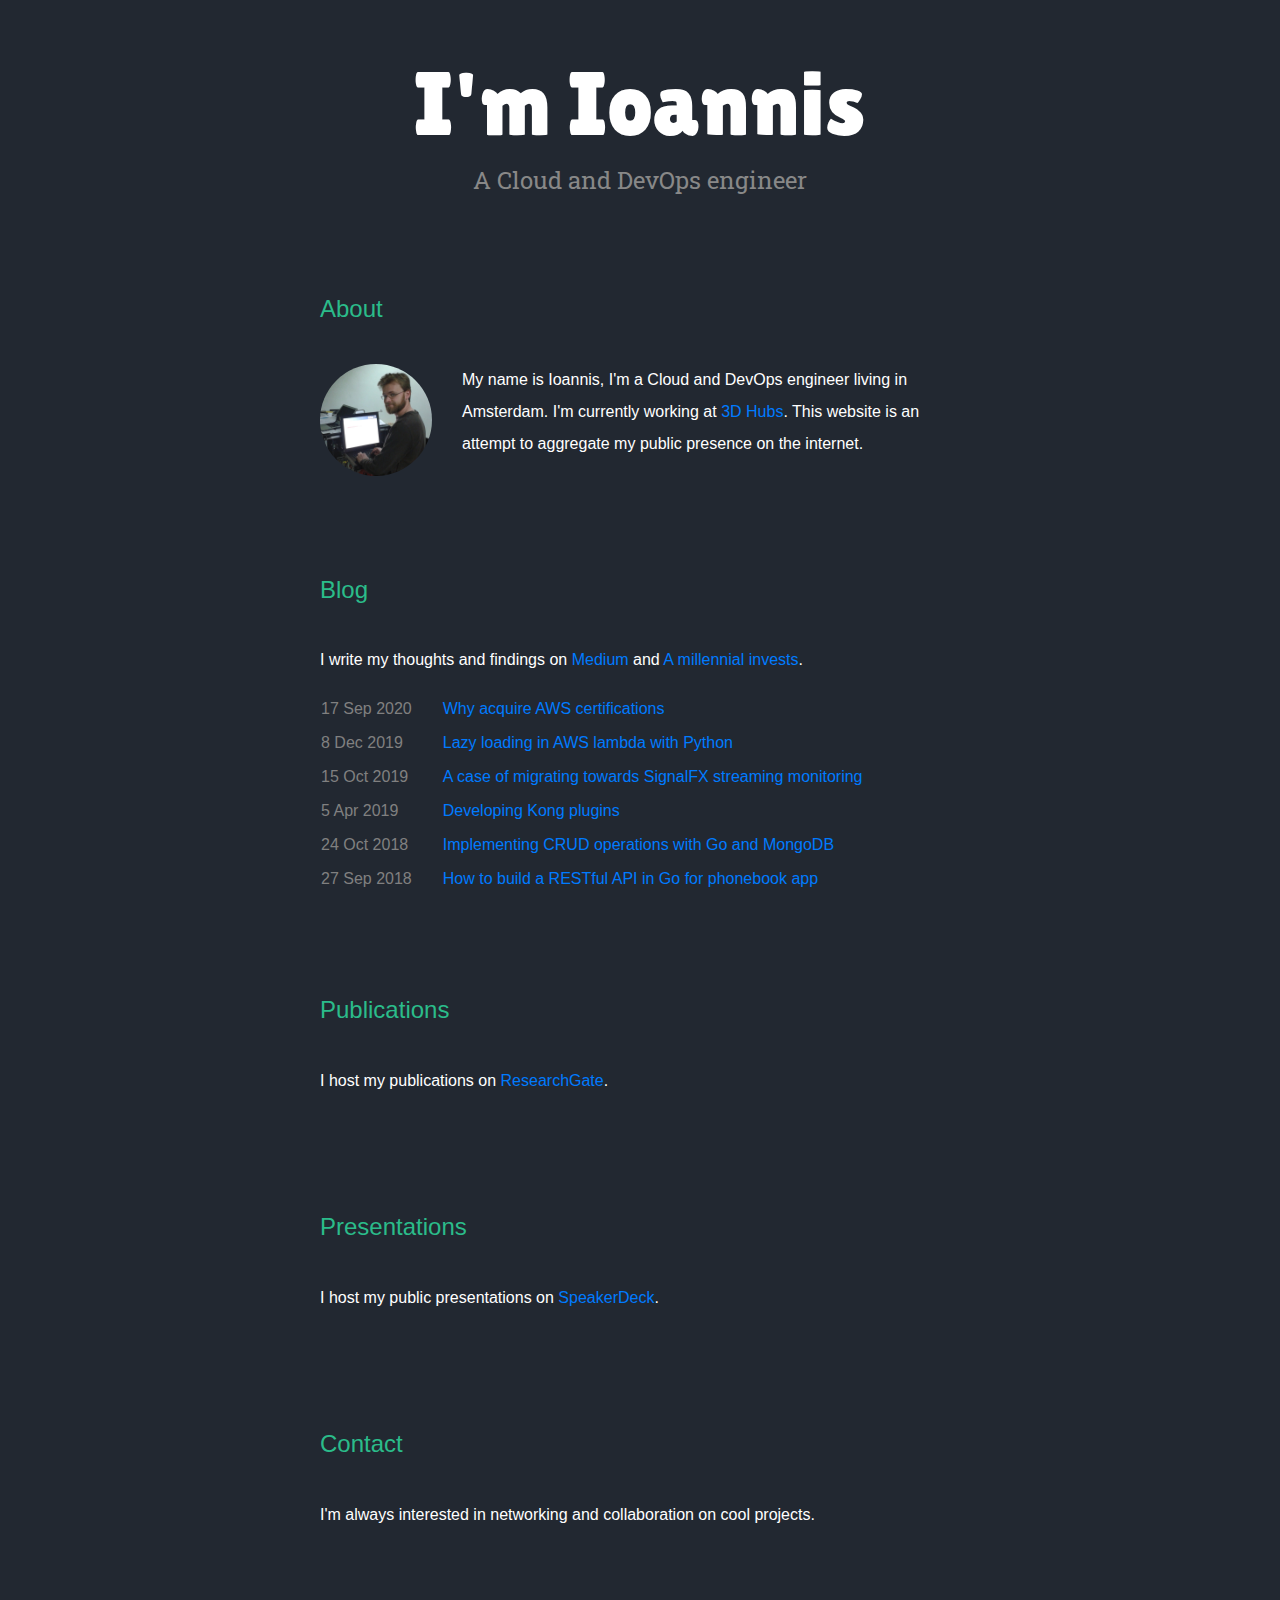
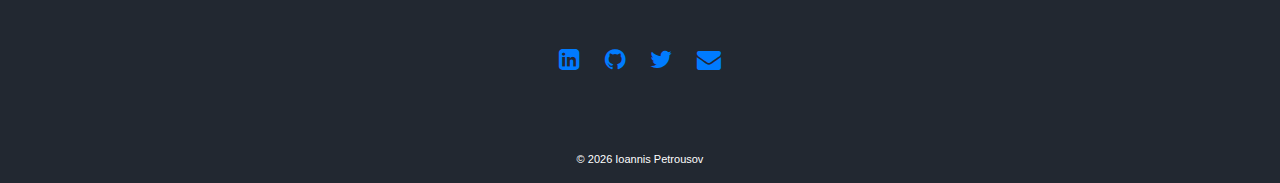
<file: index.html>
<!DOCTYPE html>
<html lang="en" dir="ltr">

<head>
  <!-- Global site tag (gtag.js) - Google Analytics -->
  <script async src="https://www.googletagmanager.com/gtag/js?id=UA-179541720-1"></script>
  <script>
    window.dataLayer = window.dataLayer || [];
    function gtag() {
      dataLayer.push(arguments);
    }
    gtag('js', new Date());
    gtag('config', 'UA-179541720-1');
  </script>

  <meta charset="utf-8">
  <meta name="viewport" content="width=device-width, initial-scale=1, shrink-to-fit=no">
  <link rel="stylesheet" href="https://stackpath.bootstrapcdn.com/bootstrap/4.5.2/css/bootstrap.min.css" integrity="sha384-JcKb8q3iqJ61gNV9KGb8thSsNjpSL0n8PARn9HuZOnIxN0hoP+VmmDGMN5t9UJ0Z" crossorigin="anonymous">
  <link href="https://fonts.googleapis.com/css2?family=Lilita+One&family=Long+Cang&family=Roboto+Slab&display=swap" rel="stylesheet">
  <link rel="stylesheet" href="https://cdnjs.cloudflare.com/ajax/libs/font-awesome/4.7.0/css/font-awesome.min.css">
  <link rel="stylesheet" href="css/style.css">
  <link rel="icon" href="favicon/favicon.ico">

  <title>Ioannis - Personal Website & Blog</title>
</head>

<body>

  <div class="top-container">
    <h1>I'm Ioannis</h1>
    <h2>A Cloud and DevOps engineer</h2>
  </div>


  <div class="section-style">
    <h4>About</h4>
    <img class="ioannis-image" src="images/ioannis.jpg" alt="">
    <p>
      My name is Ioannis, I'm a Cloud and DevOps engineer living in Amsterdam.
      I'm currently working at <a href="https://www.3dhubs.com/">3D Hubs</a>.
      This website is an attempt to aggregate my public presence on the internet.
    </p>
  </div>

  <div class="section-style">
    <h4>Blog</h4>
    <p>
      I write my thoughts and findings on 
      <a href="https://medium.com/@petrousov">Medium</a>
	  and 
      <a href="https://www.amillennialinvests.com/">A millennial invests</a>.
    </p>
<!-- posts feed starts -->
<table class="blog-table">

  <tr>
    <td class="blog-date-column">17 Sep 2020</td>
    <td class="blog-post-column">
      <a href="https://medium.com/@petrousov/why-acquire-aws-certifications-14e2beb32a57?source=rss-ec18b2815c05------2">
        Why acquire AWS certifications
      </a>
    </td>
  </tr>

  <tr>
    <td class="blog-date-column">8 Dec 2019</td>
    <td class="blog-post-column">
      <a href="https://medium.com/@petrousov/lazy-loading-in-aws-lambda-with-python-7a8fa395a346?source=rss-ec18b2815c05------2">
        Lazy loading in AWS lambda with Python
      </a>
    </td>
  </tr>

  <tr>
    <td class="blog-date-column">15 Oct 2019</td>
    <td class="blog-post-column">
      <a href="https://medium.com/@petrousov/a-case-of-migrating-towards-signalfx-streaming-monitoring-de3230decb37?source=rss-ec18b2815c05------2">
        A case of migrating towards SignalFX streaming monitoring
      </a>
    </td>
  </tr>

  <tr>
    <td class="blog-date-column">5 Apr 2019</td>
    <td class="blog-post-column">
      <a href="https://medium.com/@petrousov/developing-kong-plugins-dbec765f5188?source=rss-ec18b2815c05------2">
        Developing Kong plugins
      </a>
    </td>
  </tr>

  <tr>
    <td class="blog-date-column">24 Oct 2018</td>
    <td class="blog-post-column">
      <a href="https://medium.com/@petrousov/implementing-crud-operations-with-go-and-mongodb-cf622f2379c4?source=rss-ec18b2815c05------2">
        Implementing CRUD operations with Go and MongoDB
      </a>
    </td>
  </tr>

  <tr>
    <td class="blog-date-column">27 Sep 2018</td>
    <td class="blog-post-column">
      <a href="https://medium.com/@petrousov/how-to-build-a-restful-api-in-go-for-phonebook-app-d55f7234a10?source=rss-ec18b2815c05------2">
        How to build a RESTful API in Go for phonebook app
      </a>
    </td>
  </tr>

</table>
<!-- posts feed ends -->
  </div>

  <div class="section-style">
    <h4>Publications</h4>
    <p>
      I host my publications on 
      <a href="https://www.researchgate.net/profile/Ioannis-Petrousov-2">ResearchGate</a>.
    </p>
  </div>

  <div class="section-style">
    <h4>Presentations</h4>
    <p>
      I host my public presentations on 
      <a href="https://speakerdeck.com/gpetrousov">SpeakerDeck</a>.
    </p>
  </div>

  <div class="section-style">
    <h4>Contact</h4>
    <p>
      I'm always interested in networking and collaboration on cool projects.
    </p>
  </div>

  <div class="contact-methods">
    <a href="https://www.linkedin.com/in/ioannispetrousov/">
      <i class="fa">&#xf08c;</i>
    </a>
    <a href="https://github.com/gpetrousov">
      <i class="fa">&#xf09b;</i>
    </a>
    <a href="https://twitter.com/gpetrousov">
      <i class="fa">&#xf099;</i>
    </a>
    <a href="https://docs.google.com/forms/d/e/1FAIpQLSegmiF7LP-GKcrF5AKs0Aow8ivKUlR_71Q3bhZXtHQLlVU4Jg/viewform?embedded=true">
      <i class="fa">&#xf0e0;</i>
    </a>

  </div>



  <footer class="footer mt-auto py-3">
    <div class="container">
      <p class="copyright">
        &copy
        <script type="text/javascript" src="js/year.js">
        </script>
        Ioannis Petrousov
      </p>
    </div>
  </footer>


  <!-- Optional JavaScript -->
  <!-- jQuery first, then Popper.js, then Bootstrap JS -->
  <script src="https://code.jquery.com/jquery-3.5.1.slim.min.js" integrity="sha384-DfXdz2htPH0lsSSs5nCTpuj/zy4C+OGpamoFVy38MVBnE+IbbVYUew+OrCXaRkfj" crossorigin="anonymous"></script>
  <script src="https://cdn.jsdelivr.net/npm/popper.js@1.16.1/dist/umd/popper.min.js" integrity="sha384-9/reFTGAW83EW2RDu2S0VKaIzap3H66lZH81PoYlFhbGU+6BZp6G7niu735Sk7lN" crossorigin="anonymous"></script>
  <script src="https://stackpath.bootstrapcdn.com/bootstrap/4.5.2/js/bootstrap.min.js" integrity="sha384-B4gt1jrGC7Jh4AgTPSdUtOBvfO8shuf57BaghqFfPlYxofvL8/KUEfYiJOMMV+rV" crossorigin="anonymous"></script>
</body>

</html>
</file>
<file: css/style.css>
body {
  color: white;
  background-color: #222831;
  text-align: center;
}

h1 {
  font-family: 'Lilita One', cursive;
  font-size: 5.625rem;
  margin-top: 50px;
}

h2 {
  font-family: 'Roboto Slab', serif;
  font-size: 1.5rem;
  font-weight: normal;
  color: #888888;
}

h4 {
  margin-bottom: 40px;
  color: #2bbc8a;
}

a:hover {
  text-decoration: none;
}

.top-container {
  margin-bottom: 100px;
}

.ioannis-image {
  vertical-align: middle;
  border-style: none;
  float: left;
  max-width: 17%;
  border-radius: 50%;
  margin-right: 30px;
  min-width: 7rem;
}

.contact-methods {
  margin-bottom: 60px;
}

.contact-paragraph {
  width: 50%;
  margin: 100px auto 100px auto;
  text-align: left;
  line-height: 2;
}

.fa {
  font-size: 24px;
  margin: auto 10px;
}

.footer .copyright {
  margin-bottom: 0;
  bottom: 0;
  font-size: 11px;
}

.section-style {
  width: 50%;
  margin: 100px auto 100px auto;
  text-align: left;
  line-height: 2;
  display: flow-root;
}

.blog-table {
  width: 100%;
}

.blog-date-column {
  color: grey;
  width:1%;
  white-space:nowrap;
  padding-right: 30px
}

.blog-post-column {
  text-align: left;
}
</file>
